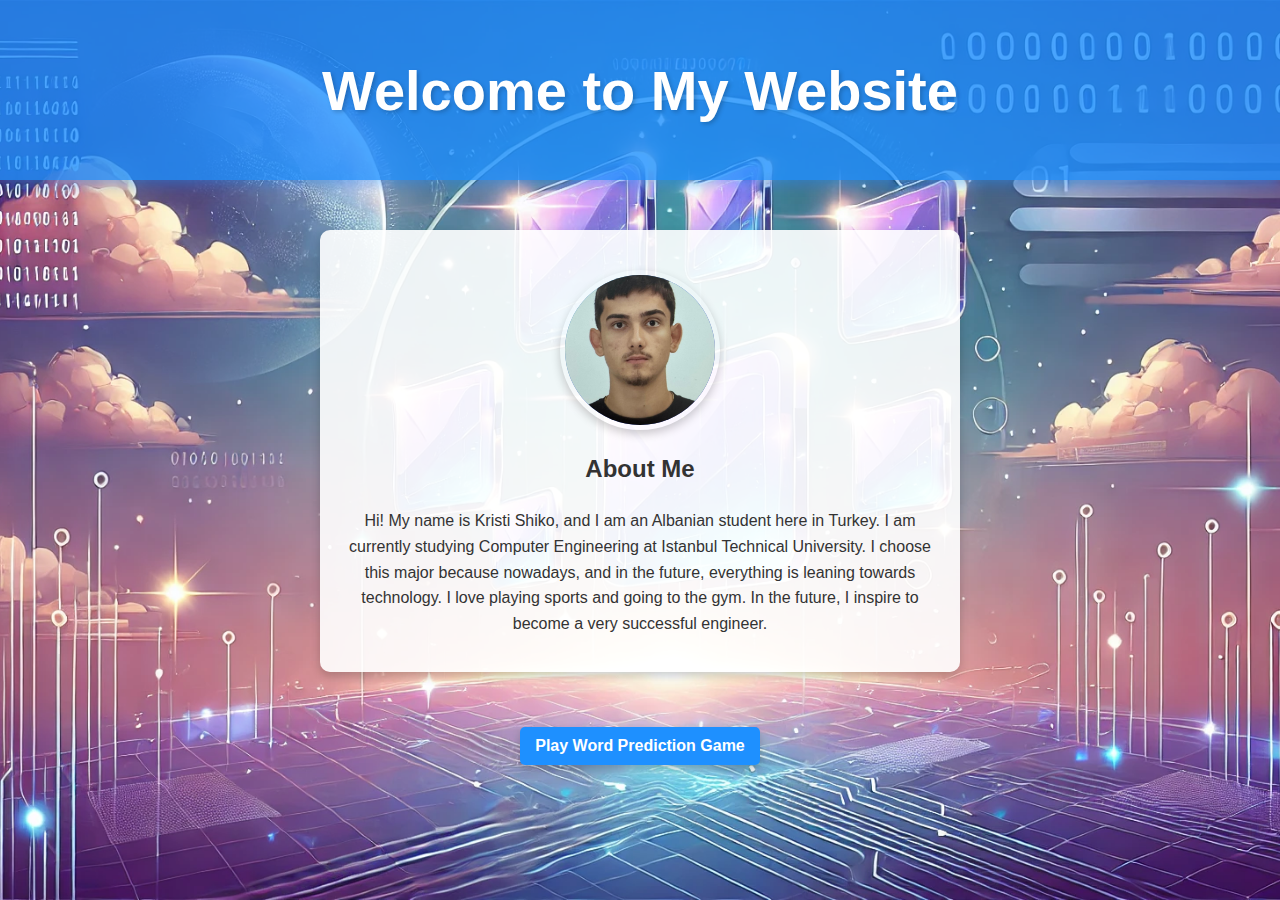
<file: index.html>
<!DOCTYPE html>
<html lang="en">
<head>
    <meta charset="UTF-8">
    <meta name="viewport" content="width=device-width, initial-scale=1.0">
    <title>About Me</title>
    <link rel="stylesheet" href="styles.css">
</head>
<body>
    <header>
        <h1>Welcome to My Website</h1>
    </header>
    <section id="about-me">
        <img src="profile-picture.jpg.jpeg" alt="Kristi's Photo" class="profile-pic">
        <h2>About Me</h2>
        <p>
            Hi! My name is Kristi Shiko, and I am an Albanian student here in Turkey. I am currently studying Computer Engineering at Istanbul Technical University. I choose this major because nowadays, and in the future, everything is leaning towards technology. I love playing sports and going to the gym. In the future, I inspire to become a very successful engineer.
        </p>
    </section>
    <button id="game-button" onclick="location.href='game.html'">Play Word Prediction Game</button>
</body>
</html>
</file>
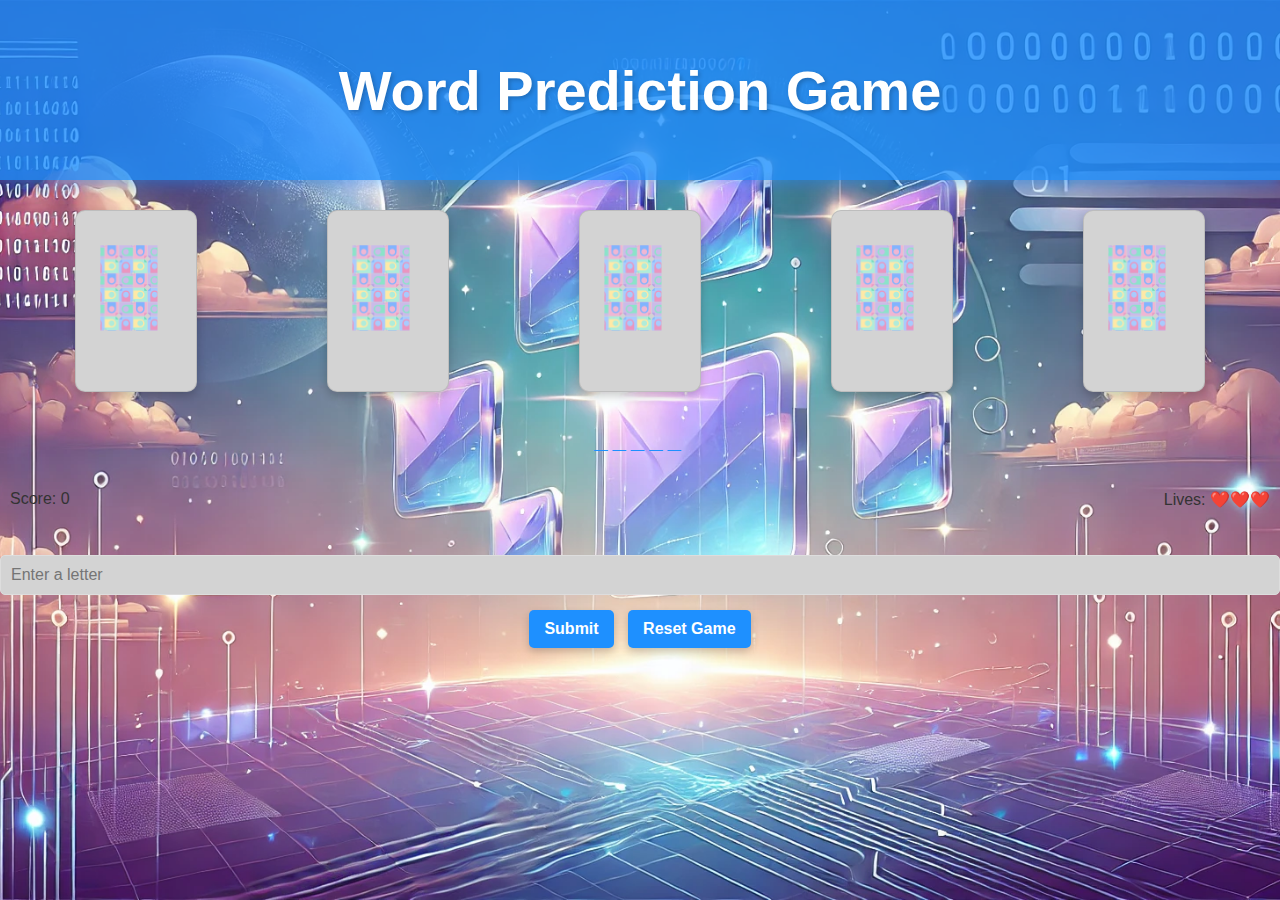
<file: game.html>
<!DOCTYPE html>
<html lang="en">
<head>
    <meta charset="UTF-8">
    <meta name="viewport" content="width=device-width, initial-scale=1.0">
    <title>Word Prediction Game</title>
    <link rel="stylesheet" href="styles.css">
</head>
<body>
    <header>
        <h1>Word Prediction Game</h1>
    </header>
    <section id="game">
        <div id="cards-container">
            <img src="images/card-back.svg" alt="Card Back" class="card">
            <img src="images/card-back.svg" alt="Card Back" class="card">
            <img src="images/card-back.svg" alt="Card Back" class="card">
            <img src="images/card-back.svg" alt="Card Back" class="card">
            <img src="images/card-back.svg" alt="Card Back" class="card">
        </div>
        <p id="word-display">_____</p>
        <div id="score-lives">
            <p>Score: <span id="score">0</span></p>
            <p>Lives: <span id="lives">❤️❤️❤️</span></p>
        </div>
        <input type="text" id="guess-input" maxlength="1" placeholder="Enter a letter">
        <button id="submit-button">Submit</button>
        <button id="reset-button">Reset Game</button>
    </section>
    <script src="game.js"></script>
</body>
</html>
</file>
<file: styles.css>
/* Define CSS Variables */
:root {
    --primary-color: #1e90ff; /* Dodger Blue */
    --primary-color-hover: #1c86ee; /* Slightly darker Dodger Blue for hover */
    --secondary-color: #ffffff; /* White */
    --background-color: rgba(255, 255, 255, 0.9); /* Semi-transparent white */
    --text-color: #333; /* General text color */  
    --gradient-border: linear-gradient(135deg, #63b8ff, #4682b4, #4169e1, #374ab5, #2c2ca5); /* Vibrant blue gradient */
    --card-width: 120px; /* Card width */
    --card-height: 180px; /* Card height */
    --card-border-radius: 10px; /* Card rounded corners */
    --profile-pic-size: 150px; /* Profile picture size */
    --transition-duration: 0.3s; /* General transition duration */
    --box-shadow-color: rgba(0, 0, 0, 0.2); /* Box shadow color */
    --hover-box-shadow: rgba(30, 144, 255, 0.5); /* Hover box shadow color */
}

/* General Body Styles */
body {
    font-family: 'Roboto', Arial, sans-serif; /* Enhanced font */
    margin: 0;
    padding: 0;
    background-image: url('images/background-image\ project.webp'); /* Background image */
    background-size: cover; /* Make the background cover the entire page */
    background-position: center; /* Center the background image */
    background-attachment: fixed; /* Keep the background fixed when scrolling */
    color: var(--text-color);
    text-align: center;
    transition: background-color var(--transition-duration) ease-in-out;
    animation: gradientBackground 10s infinite alternate;
    overflow-y: auto; /* Allow vertical scrolling */
    overflow-x: hidden; /* Prevent horizontal scrolling */
}

/* Gradient Background Animation */
@keyframes gradientBackground {
    0% {
        background-color: #1e90ff; /* Dodger Blue */
    }
    50% {
        background-color: #4682b4; /* Steel Blue */
    }
    100% {
        background-color: #1e90ff; /* Dodger Blue */
    }
}

/* Header Styles */
header {
    background-color: rgba(30, 144, 255, 0.8); /* Semi-transparent Dodger Blue */
    color: var(--secondary-color);
    padding: 20px 0;
    font-size: 28px;
    font-weight: bold;
    text-shadow: 2px 2px 4px var(--box-shadow-color); /* Subtle text shadow */
    box-shadow: 0 4px 10px var(--box-shadow-color); /* Add header shadow */
    position: sticky; /* Makes the header sticky */
    top: 0;
    z-index: 1000;
    transition: box-shadow var(--transition-duration) ease-in-out;
}

header:hover {
    box-shadow: 0 4px 15px var(--hover-box-shadow);
}

/* About Me Section */
#about-me {
    background-color: var(--background-color);
    margin: 50px auto;
    padding: 20px;
    border-radius: 10px; /* Rounded corners */
    max-width: 600px; /* Maximum width for the container */
    box-shadow: 0 4px 10px var(--box-shadow-color); /* Add shadow */
    text-align: center;
    line-height: 1.6; /* Improved readability */
    animation: fadeIn var(--transition-duration) ease-in;
}

/* Profile Picture Styling (Instagram-like) */
.profile-pic {
    width: var(--profile-pic-size); /* Profile picture size */
    height: var(--profile-pic-size); /* Profile picture size */
    border-radius: 50%; /* Makes the profile picture circular */
    background: var(--gradient-border); /* Instagram gradient border */
    padding: 5px; /* Padding for the gradient border */
    box-shadow: 0 4px 10px var(--box-shadow-color); /* Subtle shadow */
    margin: 20px auto; /* Centers the profile picture */
    display: block; /* Makes it a block-level element */
    object-fit: cover; /* Ensures the image scales properly inside the circle */
    background-clip: content-box; /* Prevents the gradient from overlapping the image */
    transition: transform var(--transition-duration) ease-in-out, box-shadow var(--transition-duration) ease-in-out;
}

.profile-pic:hover {
    transform: scale(1.1); /* Slight zoom on hover */
    box-shadow: 0 6px 12px var(--hover-box-shadow);
}

/* Cards Container */
#cards-container {
    display: flex; /* Align cards horizontally */
    justify-content: space-around; /* Spread cards evenly */
    align-items: center; /* Center the cards vertically */
    margin: 20px 0;
    padding: 10px;
    flex-wrap: wrap; /* Make cards wrap on smaller screens */
}

/* Individual Card Styling */
.card {
    width: var(--card-width); /* Card width */
    height: var(--card-height); /* Card height */
    border-radius: var(--card-border-radius); /* Rounded corners */
    background-color: #d3d3d3; /* Light grey for card background */
    box-shadow: 0 4px 10px var(--box-shadow-color); /* Subtle shadow */
    cursor: pointer;
    background-size: cover; /* Ensure the image fills the card */
    background-position: center; /* Center the card image */
    border: 1px solid rgba(0, 0, 0, 0.1); /* Subtle border */
    transition: transform var(--transition-duration) ease-in-out, box-shadow var(--transition-duration) ease-in-out;
}

.card:hover {
    transform: scale(1.05); /* Slight zoom on hover */
    box-shadow: 0 6px 12px var(--hover-box-shadow);
}

/* Word Display */
#word-display {
    font-size: 24px;
    font-weight: bold;
    letter-spacing: 5px;
    margin-bottom: 20px;
    color: var(--primary-color);
    text-transform: uppercase; /* All caps */
    animation: pulse 1.5s infinite, colorChange 3s infinite alternate;
}

@keyframes colorChange {
    0% {
        color: var(--primary-color);
    }
    100% {
        color: #ff8c00; /* Bright orange */
    }
}

/* Score and Lives */
#score-lives {
    display: flex;
    justify-content: space-between;
    margin: 20px 0;
    padding: 0 10px;
}

#score-lives .lives {
    font-size: 36px; /* Bigger text for Lives */
    color: grey; /* Grey color for Lives text */
    font-weight: bold;
    text-shadow: 1px 1px 2px var(--box-shadow-color);
    animation: fadeIn var(--transition-duration) ease-in;
}

#score-lives .lives {
    font-size: 36px; /* Bigger text for Lives */
    color: pink; /* Pink color for Lives text */
    font-weight: bold;
    text-shadow: 1px 1px 2px var(--box-shadow-color);
    animation: fadeIn var(--transition-duration) ease-in;
}

#score-lives .lives {
    font-size: 28px; /* Bigger text for Lives */
    color: pink; /* Pink color for Lives text */
    font-weight: bold;
    text-shadow: 1px 1px 2px var(--box-shadow-color);
    animation: fadeIn var(--transition-duration) ease-in;
}

/* Input Field */
#guess-input {
    width: 100%;
    padding: 10px;
    font-size: 16px;
    margin: 10px 0;
    border: 1px solid #ddd;
    border-radius: 5px;
    box-sizing: border-box;
    background-color: #d3d3d3; /* Light grey background for input */
    transition: border-color var(--transition-duration) ease-in-out, box-shadow var(--transition-duration) ease-in-out;
}

#guess-input:focus {
    border-color: var(--primary-color);
    outline: none;
    box-shadow: 0 0 5px var(--primary-color);
}

#guess-input:focus {
    border-color: var(--primary-color);
    outline: none;
    box-shadow: 0 0 5px var(--primary-color);
}

/* Buttons */
button {
    padding: 10px 15px;
    border-radius: 5px;
    border: none;
    background-color: var(--primary-color);
    color: var(--secondary-color);
    font-size: 16px;
    font-weight: bold;
    cursor: pointer;
    margin: 5px;
    box-shadow: 0 4px 8px var(--box-shadow-color);
    transition: background-color var(--transition-duration) ease-in-out, transform var(--transition-duration) ease-in-out, box-shadow var(--transition-duration) ease-in-out;
}

button:hover {
    background-color: var(--primary-color-hover);
    transform: translateY(-2px);
    box-shadow: 0 6px 12px var(--hover-box-shadow);
}

/* Animations */
@keyframes fadeIn {
    from {
        opacity: 0;
    }
    to {
        opacity: 1;
    }
}

@keyframes pulse {
    0%, 100% {
        transform: scale(1);
    }
    50% {
        transform: scale(1.1);
    }
}
</file>
